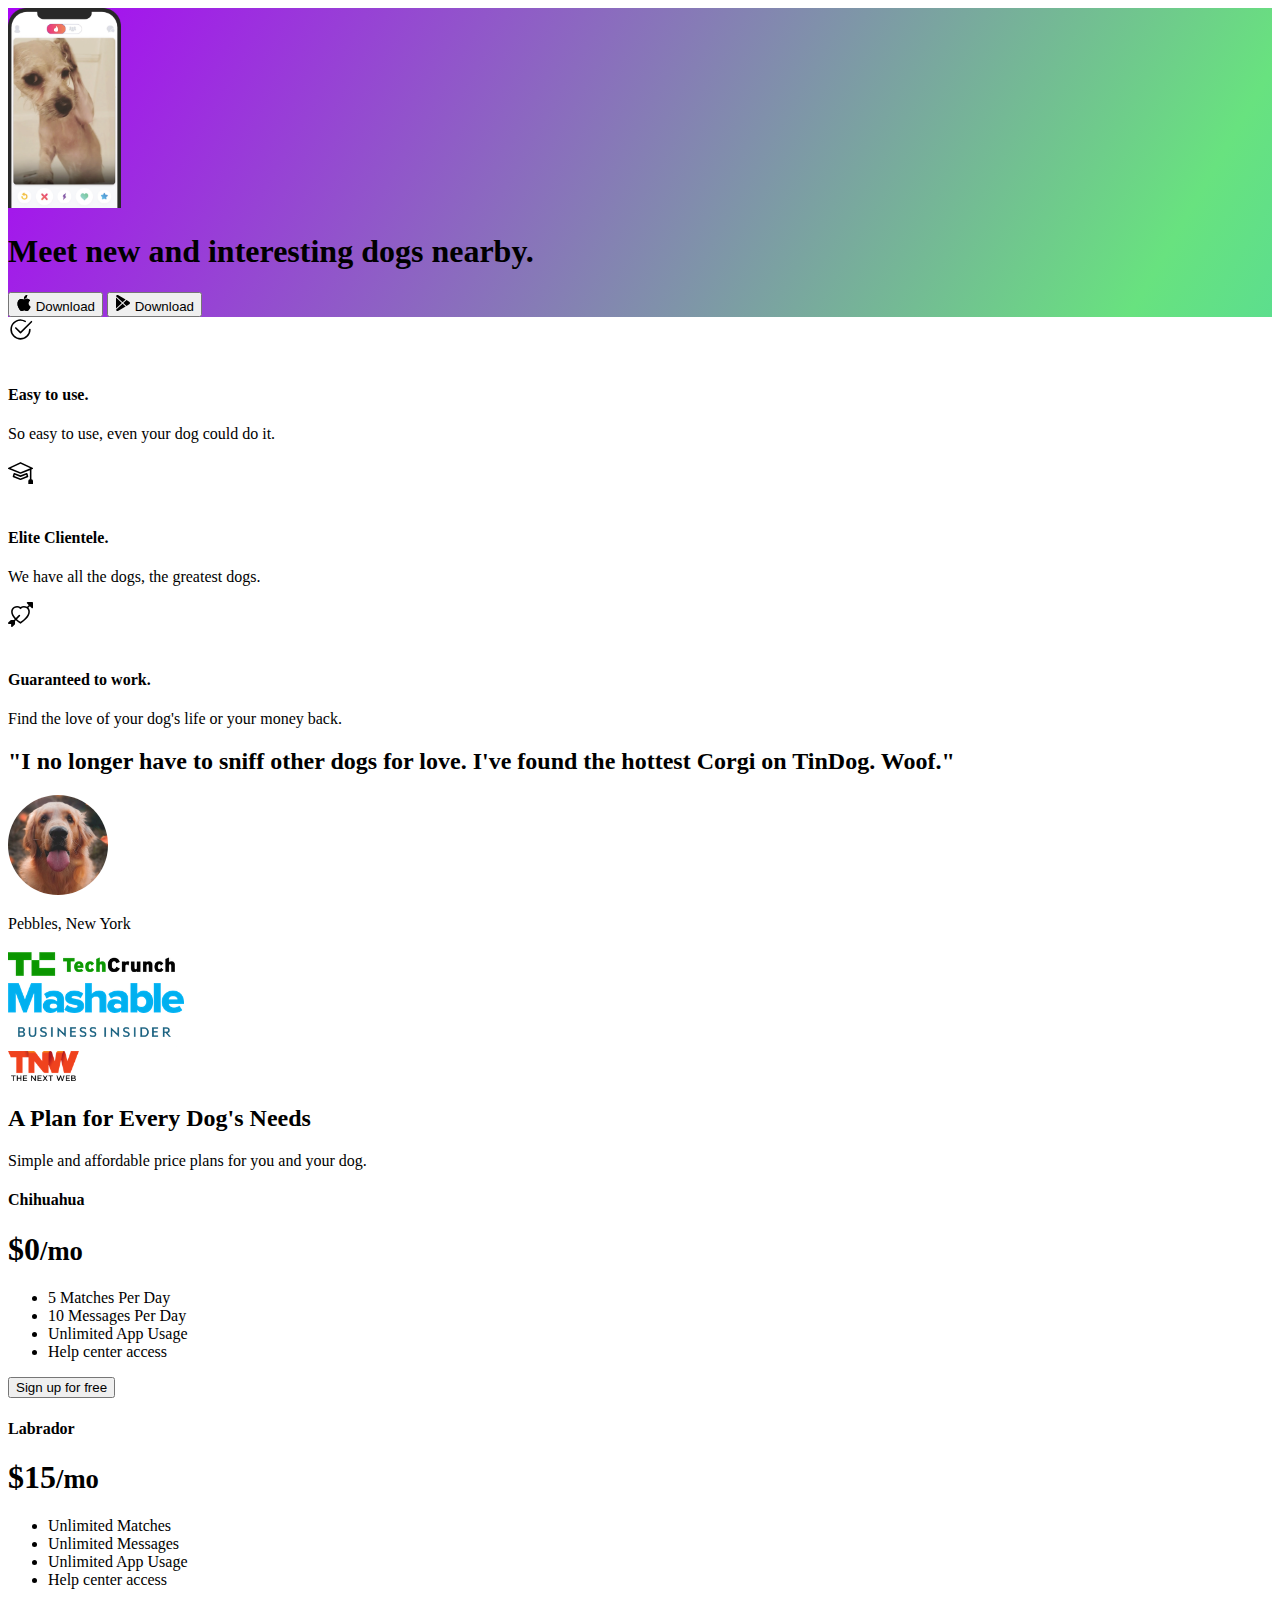
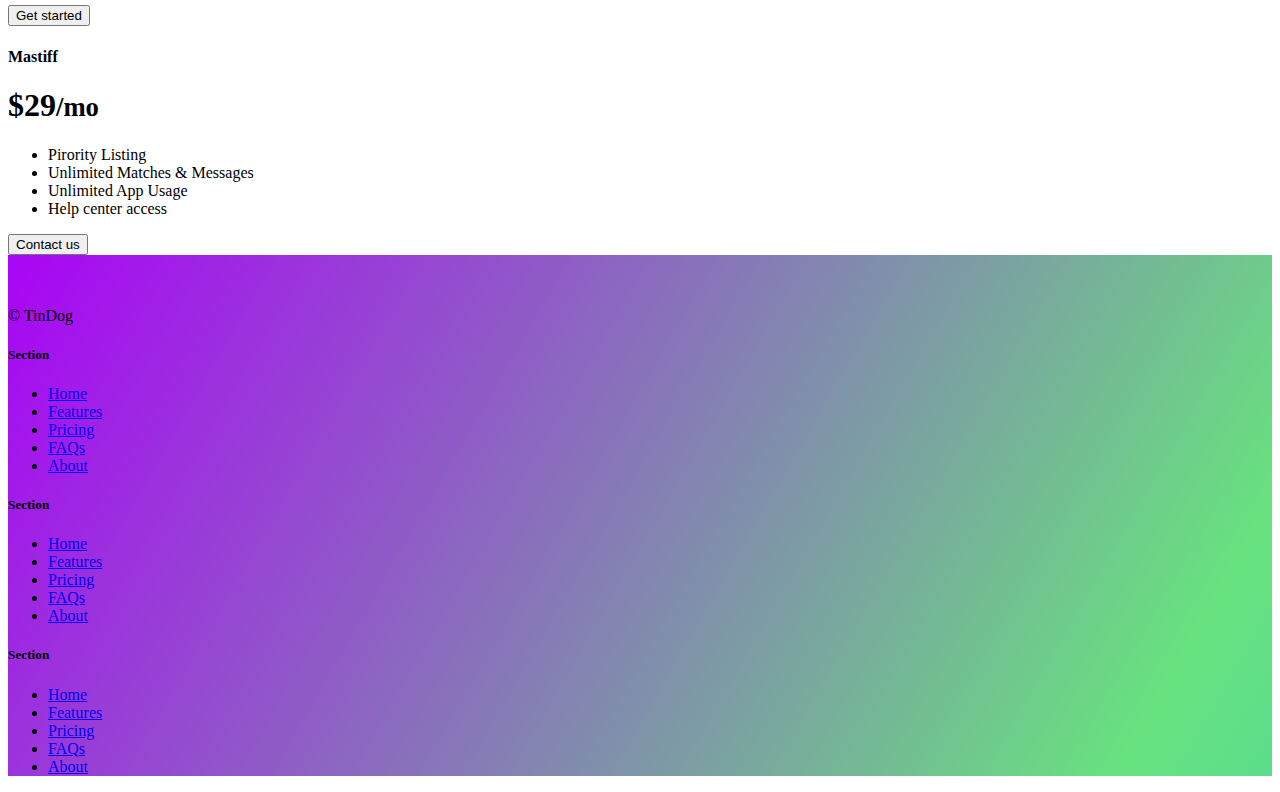
<file: TinDog Project/index.html>
<!DOCTYPE html>
<html lang="en">

<head>
  <meta charset="UTF-8">
  <meta name="viewport" content="width=device-width, initial-scale=1.0">
  <title>TinDog</title>
  <link href="https://cdn.jsdelivr.net/npm/bootstrap@5.3.0-alpha3/dist/css/bootstrap.min.css" rel="stylesheet"
    integrity="sha384-KK94CHFLLe+nY2dmCWGMq91rCGa5gtU4mk92HdvYe+M/SXH301p5ILy+dN9+nJOZ" crossorigin="anonymous">
  <link rel="stylesheet" href="./css/solution.css">
</head>

<body>

  <!-- Title -->
  <section id="title" class="gradient-background">
    <div class="container col-xxl-8 px-4 pt-5">
      <div class="row flex-lg-row-reverse align-items-center g-5 pt-5 ">
        <div class="col-10 col-sm-8 col-lg-6">
          <img src="./images/iphone.png" class="d-block mx-lg-auto img-fluid" alt="app" height="200" loading="lazy">
        </div>
        <div class="col-lg-6">
          <h1 class="display-5 fw-bold text-body-emphasis lh-1 mb-3">Meet new and interesting dogs nearby.</h1>

          <div class="d-grid gap-2 d-md-flex justify-content-md-start">
            <button type="button" class="btn btn-light btn-lg px-4 me-md-2" fdprocessedid="wslpta">
              <svg xmlns="http://www.w3.org/2000/svg" width="16" height="16" fill="currentColor"
                class="bi bi-apple mb-1" viewBox="0 0 16 16">
                <path
                  d="M11.182.008C11.148-.03 9.923.023 8.857 1.18c-1.066 1.156-.902 2.482-.878 2.516.024.034 1.52.087 2.475-1.258.955-1.345.762-2.391.728-2.43Zm3.314 11.733c-.048-.096-2.325-1.234-2.113-3.422.212-2.189 1.675-2.789 1.698-2.854.023-.065-.597-.79-1.254-1.157a3.692 3.692 0 0 0-1.563-.434c-.108-.003-.483-.095-1.254.116-.508.139-1.653.589-1.968.607-.316.018-1.256-.522-2.267-.665-.647-.125-1.333.131-1.824.328-.49.196-1.422.754-2.074 2.237-.652 1.482-.311 3.83-.067 4.56.244.729.625 1.924 1.273 2.796.576.984 1.34 1.667 1.659 1.899.319.232 1.219.386 1.843.067.502-.308 1.408-.485 1.766-.472.357.013 1.061.154 1.782.539.571.197 1.111.115 1.652-.105.541-.221 1.324-1.059 2.238-2.758.347-.79.505-1.217.473-1.282Z" />
                <path
                  d="M11.182.008C11.148-.03 9.923.023 8.857 1.18c-1.066 1.156-.902 2.482-.878 2.516.024.034 1.52.087 2.475-1.258.955-1.345.762-2.391.728-2.43Zm3.314 11.733c-.048-.096-2.325-1.234-2.113-3.422.212-2.189 1.675-2.789 1.698-2.854.023-.065-.597-.79-1.254-1.157a3.692 3.692 0 0 0-1.563-.434c-.108-.003-.483-.095-1.254.116-.508.139-1.653.589-1.968.607-.316.018-1.256-.522-2.267-.665-.647-.125-1.333.131-1.824.328-.49.196-1.422.754-2.074 2.237-.652 1.482-.311 3.83-.067 4.56.244.729.625 1.924 1.273 2.796.576.984 1.34 1.667 1.659 1.899.319.232 1.219.386 1.843.067.502-.308 1.408-.485 1.766-.472.357.013 1.061.154 1.782.539.571.197 1.111.115 1.652-.105.541-.221 1.324-1.059 2.238-2.758.347-.79.505-1.217.473-1.282Z" />
              </svg> Download</button>
            <button type="button" class="btn btn-outline-light btn-lg px-4" fdprocessedid="qj1rfo"><svg
                xmlns="http://www.w3.org/2000/svg" width="16" height="16" fill="currentColor"
                class="bi bi-google-play mb-1" viewBox="0 0 16 16">
                <path
                  d="M14.222 9.374c1.037-.61 1.037-2.137 0-2.748L11.528 5.04 8.32 8l3.207 2.96 2.694-1.586Zm-3.595 2.116L7.583 8.68 1.03 14.73c.201 1.029 1.36 1.61 2.303 1.055l7.294-4.295ZM1 13.396V2.603L6.846 8 1 13.396ZM1.03 1.27l6.553 6.05 3.044-2.81L3.333.215C2.39-.341 1.231.24 1.03 1.27Z" />
              </svg> Download</button>
          </div>
        </div>
      </div>

  </section>
  <!-- Features -->
  <section id="features">
    <div class="container mt-5">
      <div class="row g-4 py-5 row-cols-1 row-cols-lg-3 mt-5">
        <div class="col d-flex align-items-start">
          <div
            class="icon-square text-body-emphasis bg-body-secondary d-inline-flex align-items-center justify-content-center fs-4 flex-shrink-0 me-3">
            <svg xmlns="http://www.w3.org/2000/svg" height="25" fill="currentColor" class="bi bi-check2-circle"
              viewBox="0 0 16 16">
              <path
                d="M2.5 8a5.5 5.5 0 0 1 8.25-4.764.5.5 0 0 0 .5-.866A6.5 6.5 0 1 0 14.5 8a.5.5 0 0 0-1 0 5.5 5.5 0 1 1-11 0z" />
              <path
                d="M15.354 3.354a.5.5 0 0 0-.708-.708L8 9.293 5.354 6.646a.5.5 0 1 0-.708.708l3 3a.5.5 0 0 0 .708 0l7-7z" />
            </svg>

          </div>
          <div>
            <h4 class="fs-2">Easy to use.</h4>
            <p>So easy to use, even your dog could do it.</p>

          </div>
        </div>
        <div class="col d-flex align-items-start">
          <div
            class="icon-square text-body-emphasis bg-body-secondary d-inline-flex align-items-center justify-content-center fs-4 flex-shrink-0 me-3">
            <svg xmlns="http://www.w3.org/2000/svg" height="25" fill="currentColor" class="bi bi-mortarboard"
              viewBox="0 0 16 16">
              <path
                d="M8.211 2.047a.5.5 0 0 0-.422 0l-7.5 3.5a.5.5 0 0 0 .025.917l7.5 3a.5.5 0 0 0 .372 0L14 7.14V13a1 1 0 0 0-1 1v2h3v-2a1 1 0 0 0-1-1V6.739l.686-.275a.5.5 0 0 0 .025-.917l-7.5-3.5ZM8 8.46 1.758 5.965 8 3.052l6.242 2.913L8 8.46Z" />
              <path
                d="M4.176 9.032a.5.5 0 0 0-.656.327l-.5 1.7a.5.5 0 0 0 .294.605l4.5 1.8a.5.5 0 0 0 .372 0l4.5-1.8a.5.5 0 0 0 .294-.605l-.5-1.7a.5.5 0 0 0-.656-.327L8 10.466 4.176 9.032Zm-.068 1.873.22-.748 3.496 1.311a.5.5 0 0 0 .352 0l3.496-1.311.22.748L8 12.46l-3.892-1.556Z" />
            </svg>
          </div>
          <div>
            <h4 class="fs-2">Elite Clientele.</h4>
            <p>We have all the dogs, the greatest dogs.</p>

          </div>
        </div>
        <div class="col d-flex align-items-start">
          <div
            class="icon-square text-body-emphasis bg-body-secondary d-inline-flex align-items-center justify-content-center fs-4 flex-shrink-0 me-3">
            <svg xmlns="http://www.w3.org/2000/svg" height="25" fill="currentColor" class="bi bi-arrow-through-heart"
              viewBox="0 0 16 16">
              <path fill-rule="evenodd"
                d="M2.854 15.854A.5.5 0 0 1 2 15.5V14H.5a.5.5 0 0 1-.354-.854l1.5-1.5A.5.5 0 0 1 2 11.5h1.793l.53-.53c-.771-.802-1.328-1.58-1.704-2.32-.798-1.575-.775-2.996-.213-4.092C3.426 2.565 6.18 1.809 8 3.233c1.25-.98 2.944-.928 4.212-.152L13.292 2 12.147.854A.5.5 0 0 1 12.5 0h3a.5.5 0 0 1 .5.5v3a.5.5 0 0 1-.854.354L14 2.707l-1.006 1.006c.236.248.44.531.6.845.562 1.096.585 2.517-.213 4.092-.793 1.563-2.395 3.288-5.105 5.08L8 13.912l-.276-.182a21.86 21.86 0 0 1-2.685-2.062l-.539.54V14a.5.5 0 0 1-.146.354l-1.5 1.5Zm2.893-4.894A20.419 20.419 0 0 0 8 12.71c2.456-1.666 3.827-3.207 4.489-4.512.679-1.34.607-2.42.215-3.185-.817-1.595-3.087-2.054-4.346-.761L8 4.62l-.358-.368c-1.259-1.293-3.53-.834-4.346.761-.392.766-.464 1.845.215 3.185.323.636.815 1.33 1.519 2.065l1.866-1.867a.5.5 0 1 1 .708.708L5.747 10.96Z" />
            </svg>
          </div>
          <div>
            <h4 class="fs-2">Guaranteed to work.</h4>
            <p>Find the love of your dog's life or your money back.</p>

          </div>
        </div>
      </div>
    </div>
  </section>
  <!-- Testimonial -->
  <div class="my-5">
    <div class="p-5 text-center bg-body-tertiary">
      <div class="container py-5">
        <h2 class="text-body-emphasis">"I no longer have to sniff other dogs for love. I've found the hottest Corgi on
          TinDog. Woof."</h2>
        <img class="profile-img mt-5" src="./images/dog-img.jpg" alt="dog image">
        <p class="col-lg-8 mx-auto lead mt-2">
          Pebbles, New York
        </p>
      </div>
      <div class="container">
        <div class="row">
          <div class="col-lg-3 col-sm-12">
            <img src="./images/techcrunch.png" alt="techcrunch" height="30">
          </div>
          <div class="col-lg-3 col-sm-12">
            <img src="./images/mashable.png" alt="mashable" height="30">
          </div>
          <div class="col-lg-3 col-sm-12">
            <img src="./images/bizinsider.png" alt="bizinsider" height="30">
          </div>
          <div class="col-lg-3 col-sm-12">
            <img src="./images/tnw.png" alt="tnw" height="30">
          </div>
        </div>
      </div>
    </div>
  </div>
  </section>
  <!-- Pricing -->
  <section id="pricing">
    <div class="container">
      <div class="pricing-header p-3 pb-md-4 mx-auto text-center">
        <h2 class="display-4 fw-normal">A Plan for Every Dog's Needs</h2>
        <p class="fs-5 text-body-secondary">Simple and affordable price plans for you and your dog.
        </p>
      </div>
      <div class="row row-cols-1 row-cols-md-3 mb-3 text-center">
        <div class="col">
          <div class="card mb-4 rounded-3 shadow-sm">
            <div class="card-header py-3">
              <h4 class="my-0 fw-normal">Chihuahua
              </h4>
            </div>
            <div class="card-body">
              <h1 class="card-title pricing-card-title">$0<small class="text-body-secondary fw-light">/mo</small></h1>
              <ul class="list-unstyled mt-3 mb-4">
                <li>5 Matches Per Day</li>
                <li>10 Messages Per Day</li>
                <li> Unlimited App Usage</li>
                <li>Help center access</li>
              </ul>
              <button type="button" class="w-100 btn btn-lg btn-outline-dark">Sign up for free</button>
            </div>
          </div>
        </div>
        <div class="col">
          <div class="card mb-4 rounded-3 shadow-sm">
            <div class="card-header py-3">
              <h4 class="my-0 fw-normal"> Labrador</h4>
            </div>
            <div class="card-body">
              <h1 class="card-title pricing-card-title">$15<small class="text-body-secondary fw-light">/mo</small></h1>
              <ul class="list-unstyled mt-3 mb-4">
                <li> Unlimited Matches</li>
                <li>Unlimited Messages</li>
                <li>Unlimited App Usage</li>
                <li>Help center access</li>
              </ul>
              <button type="button" class="w-100 btn btn-lg btn-dark">Get started</button>
            </div>
          </div>
        </div>
        <div class="col">
          <div class="card mb-4 rounded-3 shadow-sm border-dark">
            <div class="card-header py-3 text-bg-dark border-dark">
              <h4 class="my-0 fw-normal"> Mastiff</h4>
            </div>
            <div class="card-body">
              <h1 class="card-title pricing-card-title">$29<small class="text-body-secondary fw-light">/mo</small></h1>
              <ul class="list-unstyled mt-3 mb-4">
                <li>Pirority Listing</li>
                <li> Unlimited Matches & Messages</li>
                <li> Unlimited App Usage</li>
                <li>Help center access</li>
              </ul>
              <button type="button" class="w-100 btn btn-lg btn-dark">Contact us</button>
            </div>
          </div>
        </div>
      </div>
    </div>

  </section>
  <!-- Footer -->
  <section id="footer" class="gradient-background  ">
    <div class="container ">

      <footer class="row row-cols-1 row-cols-sm-2 row-cols-md-5 py-5 mt-5 border-top">
        <div class="col mb-3">
          <a href="/" class="d-flex align-items-center mb-3 link-body-emphasis text-decoration-none">
            <svg class="bi me-2" width="40" height="32">
              <use xlink:href="#bootstrap"></use>
            </svg>
          </a>
          <p class="text-body-dark">© TinDog</p>
        </div>

        <div class="col mb-3">

        </div>

        <div class="col mb-3">
          <h5>Section</h5>
          <ul class="nav flex-column">
            <li class="nav-item mb-2"><a href="#" class="nav-link p-0 text-body-secondary">Home</a></li>
            <li class="nav-item mb-2"><a href="#" class="nav-link p-0 text-body-secondary">Features</a></li>
            <li class="nav-item mb-2"><a href="#" class="nav-link p-0 text-body-secondary">Pricing</a></li>
            <li class="nav-item mb-2"><a href="#" class="nav-link p-0 text-body-secondary">FAQs</a></li>
            <li class="nav-item mb-2"><a href="#" class="nav-link p-0 text-body-secondary">About</a></li>
          </ul>
        </div>

        <div class="col mb-3">
          <h5>Section</h5>
          <ul class="nav flex-column">
            <li class="nav-item mb-2"><a href="#" class="nav-link p-0 text-body-secondary">Home</a></li>
            <li class="nav-item mb-2"><a href="#" class="nav-link p-0 text-body-secondary">Features</a></li>
            <li class="nav-item mb-2"><a href="#" class="nav-link p-0 text-body-secondary">Pricing</a></li>
            <li class="nav-item mb-2"><a href="#" class="nav-link p-0 text-body-secondary">FAQs</a></li>
            <li class="nav-item mb-2"><a href="#" class="nav-link p-0 text-body-secondary">About</a></li>
          </ul>
        </div>

        <div class="col mb-3">
          <h5>Section</h5>
          <ul class="nav flex-column">
            <li class="nav-item mb-2"><a href="#" class="nav-link p-0 text-body-secondary">Home</a></li>
            <li class="nav-item mb-2"><a href="#" class="nav-link p-0 text-body-secondary">Features</a></li>
            <li class="nav-item mb-2"><a href="#" class="nav-link p-0 text-body-secondary">Pricing</a></li>
            <li class="nav-item mb-2"><a href="#" class="nav-link p-0 text-body-secondary">FAQs</a></li>
            <li class="nav-item mb-2"><a href="#" class="nav-link p-0 text-body-secondary">About</a></li>
          </ul>
        </div>
      </footer>
    </div>
  </section>


</body>

</html>
</file>
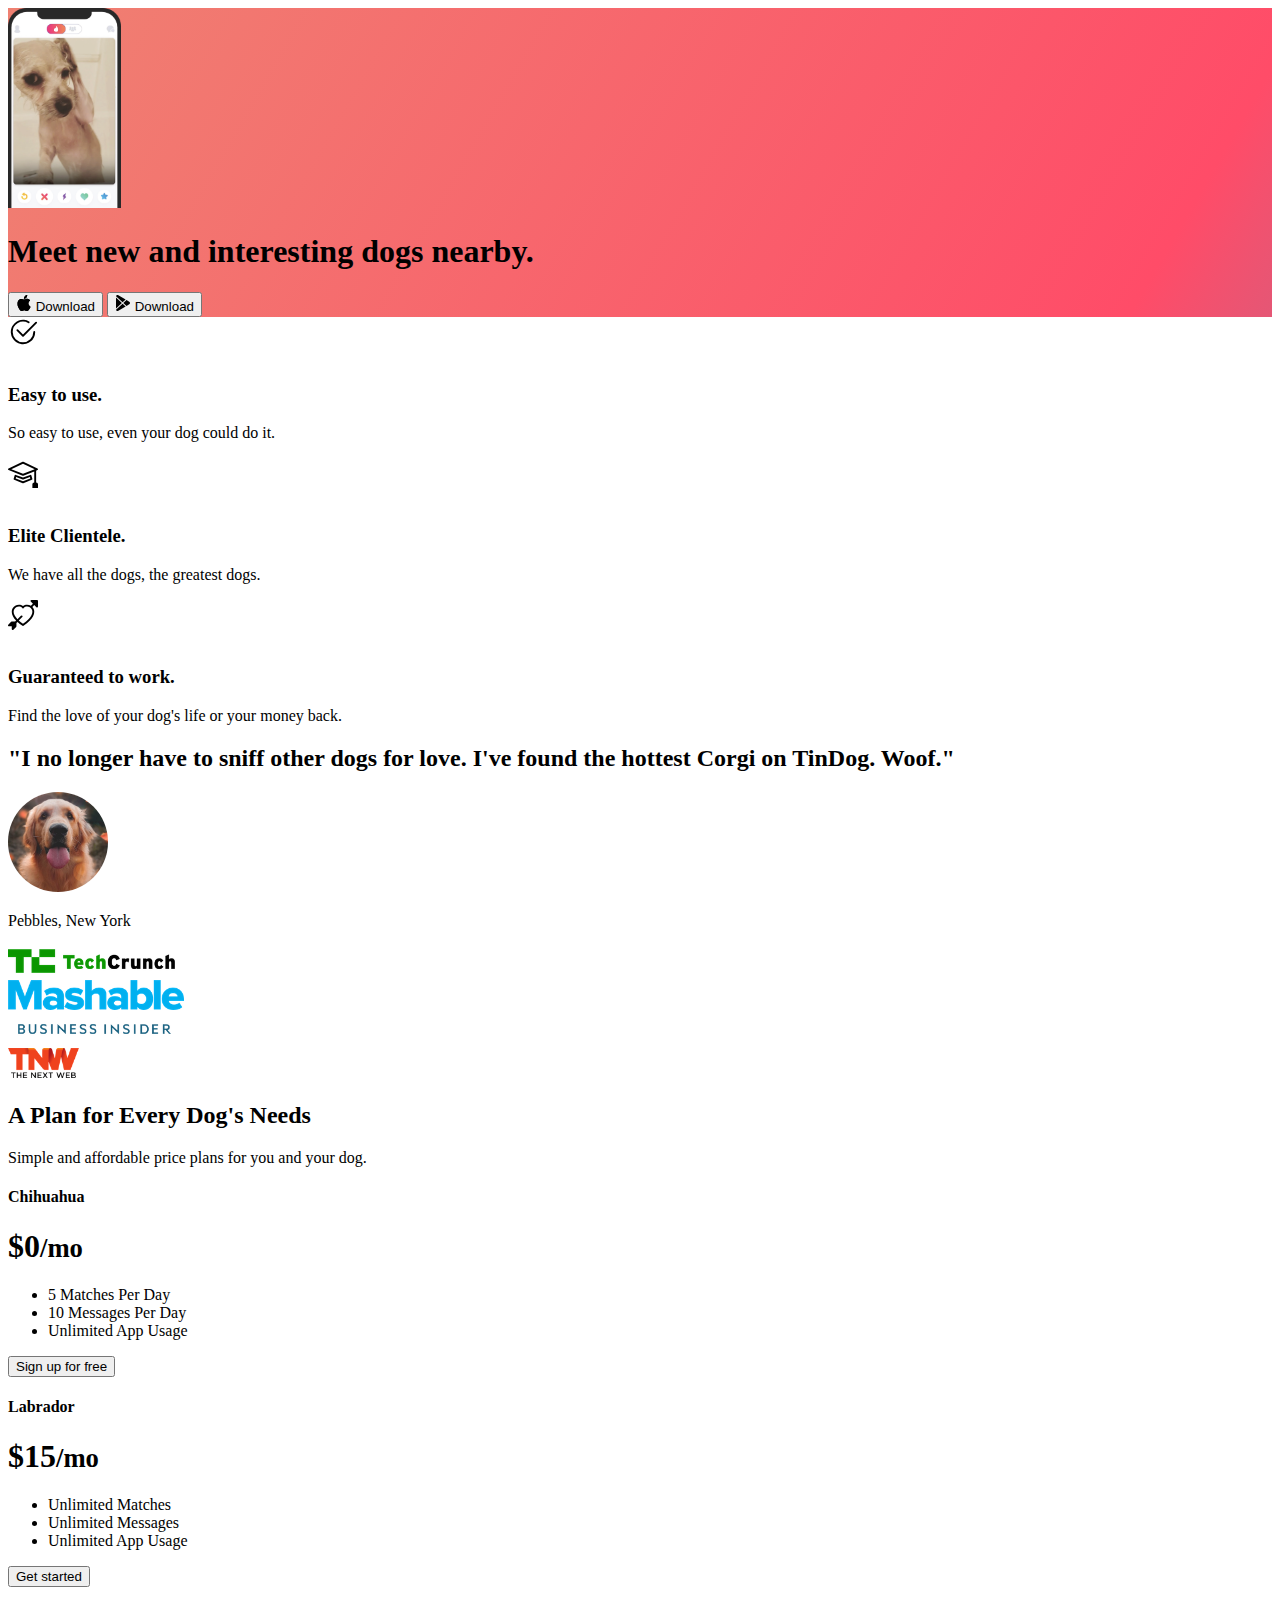
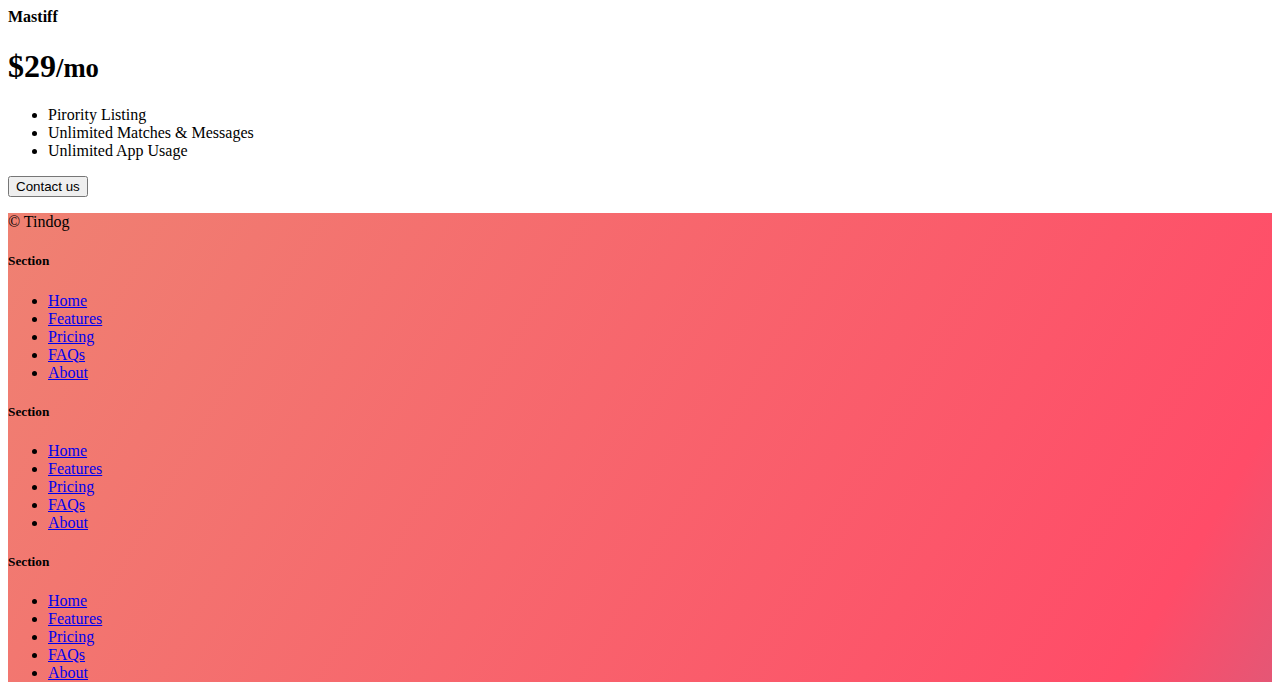
<file: TinDog Project/solution.html>
<!DOCTYPE html>
<html lang="en">

<head>
  <meta charset="UTF-8">
  <meta name="viewport" content="width=device-width, initial-scale=1.0">
  <title>TinDog</title>
  <link href="https://cdn.jsdelivr.net/npm/bootstrap@5.3.0-alpha3/dist/css/bootstrap.min.css" rel="stylesheet"
    integrity="sha384-KK94CHFLLe+nY2dmCWGMq91rCGa5gtU4mk92HdvYe+M/SXH301p5ILy+dN9+nJOZ" crossorigin="anonymous">
  <link rel="stylesheet" href="./css/style.css">
</head>

<body>


  <!-- Title -->
  <section id="title" class="gradient-background">

    <div class="container col-xxl-8 px-4 pt-5">
      <div class="row flex-lg-row-reverse align-items-center g-5 pt-5">
        <div class="col-10 col-sm-8 col-lg-6">
          <img src="./images/iphone.png" class="d-block mx-lg-auto img-fluid" alt="app" height="200"
            loading="lazy">
        </div>
        <div class="col-lg-6">
          <h1 class="display-5 fw-bold text-body-emphasis lh-1 mb-3">Meet new and interesting dogs nearby.</h1>

          <div class="d-grid gap-2 d-md-flex justify-content-md-start">
            <button type="button" class="btn btn-light btn-lg px-4 me-md-2"><svg xmlns="http://www.w3.org/2000/svg"
                width="16" height="16" fill="currentColor" class="bi bi-apple mb-1" viewBox="0 0 16 16">
                <path
                  d="M11.182.008C11.148-.03 9.923.023 8.857 1.18c-1.066 1.156-.902 2.482-.878 2.516.024.034 1.52.087 2.475-1.258.955-1.345.762-2.391.728-2.43Zm3.314 11.733c-.048-.096-2.325-1.234-2.113-3.422.212-2.189 1.675-2.789 1.698-2.854.023-.065-.597-.79-1.254-1.157a3.692 3.692 0 0 0-1.563-.434c-.108-.003-.483-.095-1.254.116-.508.139-1.653.589-1.968.607-.316.018-1.256-.522-2.267-.665-.647-.125-1.333.131-1.824.328-.49.196-1.422.754-2.074 2.237-.652 1.482-.311 3.83-.067 4.56.244.729.625 1.924 1.273 2.796.576.984 1.34 1.667 1.659 1.899.319.232 1.219.386 1.843.067.502-.308 1.408-.485 1.766-.472.357.013 1.061.154 1.782.539.571.197 1.111.115 1.652-.105.541-.221 1.324-1.059 2.238-2.758.347-.79.505-1.217.473-1.282Z" />
                <path
                  d="M11.182.008C11.148-.03 9.923.023 8.857 1.18c-1.066 1.156-.902 2.482-.878 2.516.024.034 1.52.087 2.475-1.258.955-1.345.762-2.391.728-2.43Zm3.314 11.733c-.048-.096-2.325-1.234-2.113-3.422.212-2.189 1.675-2.789 1.698-2.854.023-.065-.597-.79-1.254-1.157a3.692 3.692 0 0 0-1.563-.434c-.108-.003-.483-.095-1.254.116-.508.139-1.653.589-1.968.607-.316.018-1.256-.522-2.267-.665-.647-.125-1.333.131-1.824.328-.49.196-1.422.754-2.074 2.237-.652 1.482-.311 3.83-.067 4.56.244.729.625 1.924 1.273 2.796.576.984 1.34 1.667 1.659 1.899.319.232 1.219.386 1.843.067.502-.308 1.408-.485 1.766-.472.357.013 1.061.154 1.782.539.571.197 1.111.115 1.652-.105.541-.221 1.324-1.059 2.238-2.758.347-.79.505-1.217.473-1.282Z" />
              </svg> Download</button>
            <button type="button" class="btn btn-outline-light btn-lg px-4"><svg xmlns="http://www.w3.org/2000/svg"
                width="16" height="16" fill="currentColor" class="bi bi-google-play mb-1" viewBox="0 0 16 16">
                <path
                  d="M14.222 9.374c1.037-.61 1.037-2.137 0-2.748L11.528 5.04 8.32 8l3.207 2.96 2.694-1.586Zm-3.595 2.116L7.583 8.68 1.03 14.73c.201 1.029 1.36 1.61 2.303 1.055l7.294-4.295ZM1 13.396V2.603L6.846 8 1 13.396ZM1.03 1.27l6.553 6.05 3.044-2.81L3.333.215C2.39-.341 1.231.24 1.03 1.27Z" />
              </svg> Download</button>
          </div>
        </div>
      </div>
    </div>
  </section>
  <!-- Features -->
  <section id="features">
    <div class="container mt-5">
      <div class="row g-4 py-5 row-cols-1 row-cols-lg-3">
        <div class="col d-flex align-items-start">
          <div
            class="icon-square text-body-emphasis bg-body-secondary d-inline-flex align-items-center justify-content-center fs-4 flex-shrink-0 me-3">
            <svg xmlns="http://www.w3.org/2000/svg" height="30" fill="currentColor" class="bi bi-check2-circle"
              viewBox="0 0 16 16">
              <path
                d="M2.5 8a5.5 5.5 0 0 1 8.25-4.764.5.5 0 0 0 .5-.866A6.5 6.5 0 1 0 14.5 8a.5.5 0 0 0-1 0 5.5 5.5 0 1 1-11 0z" />
              <path
                d="M15.354 3.354a.5.5 0 0 0-.708-.708L8 9.293 5.354 6.646a.5.5 0 1 0-.708.708l3 3a.5.5 0 0 0 .708 0l7-7z" />
            </svg>
          </div>
          <div>
            <h3 class="fs-2">Easy to use.</h3>
            <p>So easy to use, even your dog could do it.</p>

          </div>
        </div>
        <div class="col d-flex align-items-start">
          <div
            class="icon-square text-body-emphasis bg-body-secondary d-inline-flex align-items-center justify-content-center fs-4 flex-shrink-0 me-3">
            <svg xmlns="http://www.w3.org/2000/svg" height="30" fill="currentColor" class="bi bi-mortarboard"
              viewBox="0 0 16 16">
              <path
                d="M8.211 2.047a.5.5 0 0 0-.422 0l-7.5 3.5a.5.5 0 0 0 .025.917l7.5 3a.5.5 0 0 0 .372 0L14 7.14V13a1 1 0 0 0-1 1v2h3v-2a1 1 0 0 0-1-1V6.739l.686-.275a.5.5 0 0 0 .025-.917l-7.5-3.5ZM8 8.46 1.758 5.965 8 3.052l6.242 2.913L8 8.46Z" />
              <path
                d="M4.176 9.032a.5.5 0 0 0-.656.327l-.5 1.7a.5.5 0 0 0 .294.605l4.5 1.8a.5.5 0 0 0 .372 0l4.5-1.8a.5.5 0 0 0 .294-.605l-.5-1.7a.5.5 0 0 0-.656-.327L8 10.466 4.176 9.032Zm-.068 1.873.22-.748 3.496 1.311a.5.5 0 0 0 .352 0l3.496-1.311.22.748L8 12.46l-3.892-1.556Z" />
            </svg>
          </div>
          <div>
            <h3 class="fs-2">Elite Clientele.</h3>
            <p>We have all the dogs, the greatest dogs.</p>

          </div>
        </div>
        <div class="col d-flex align-items-start">
          <div
            class="icon-square text-body-emphasis bg-body-secondary d-inline-flex align-items-center justify-content-center fs-4 flex-shrink-0 me-3">
            <svg xmlns="http://www.w3.org/2000/svg" height="30" fill="currentColor" class="bi bi-arrow-through-heart"
              viewBox="0 0 16 16">
              <path fill-rule="evenodd"
                d="M2.854 15.854A.5.5 0 0 1 2 15.5V14H.5a.5.5 0 0 1-.354-.854l1.5-1.5A.5.5 0 0 1 2 11.5h1.793l.53-.53c-.771-.802-1.328-1.58-1.704-2.32-.798-1.575-.775-2.996-.213-4.092C3.426 2.565 6.18 1.809 8 3.233c1.25-.98 2.944-.928 4.212-.152L13.292 2 12.147.854A.5.5 0 0 1 12.5 0h3a.5.5 0 0 1 .5.5v3a.5.5 0 0 1-.854.354L14 2.707l-1.006 1.006c.236.248.44.531.6.845.562 1.096.585 2.517-.213 4.092-.793 1.563-2.395 3.288-5.105 5.08L8 13.912l-.276-.182a21.86 21.86 0 0 1-2.685-2.062l-.539.54V14a.5.5 0 0 1-.146.354l-1.5 1.5Zm2.893-4.894A20.419 20.419 0 0 0 8 12.71c2.456-1.666 3.827-3.207 4.489-4.512.679-1.34.607-2.42.215-3.185-.817-1.595-3.087-2.054-4.346-.761L8 4.62l-.358-.368c-1.259-1.293-3.53-.834-4.346.761-.392.766-.464 1.845.215 3.185.323.636.815 1.33 1.519 2.065l1.866-1.867a.5.5 0 1 1 .708.708L5.747 10.96Z" />
            </svg>
          </div>
          <div>
            <h3 class="fs-2">Guaranteed to work.</h3>
            <p>Find the love of your dog's life or your money back.</p>

          </div>
        </div>
      </div>
    </div>
  </section>
  <!-- Testimonial -->
  <section id="testimonial">
    <div class="my-5">
      <div class="p-5 text-center bg-body-tertiary">
        <div class="container py-5">
          <h2 class="text-body-emphasis">"I no longer have to sniff other dogs for love. I've found the hottest Corgi on
            TinDog. Woof."</h2>
          <img class="profile-img mt-5" src="./images/dog-img.jpg" alt="dog image">
          <p class="col-lg-8 mx-auto lead mt-2">
            Pebbles, New York
          </p>
        </div>

        <div class="container">
          <div class="row">
            <div class="col-lg-3 col-sm-12">
              <img src="./images/techcrunch.png" alt="techcrunch" height="30">
            </div>
            <div class="col-lg-3 col-sm-12">
              <img src="./images/mashable.png" alt="mashable" height="30">
            </div>
            <div class="col-lg-3 col-sm-12">
              <img src="./images/bizinsider.png" alt="bizinsider" height="30">
            </div>
            <div class="col-lg-3 col-sm-12">
              <img src="./images/tnw.png" alt="tnw" height="30">
            </div>
          </div>
        </div>
      </div>
    </div>
  </section>
  <!-- Pricing -->
  <section id="pricing">
    <div class="container">
      <div class="pricing-header p-3 pb-md-4 mx-auto text-center">
        <h2 class="display-4 fw-normal">A Plan for Every Dog's Needs</h2>
        <p class="fs-5 text-body-secondary">Simple and affordable price plans for you and your dog.
      </div>
      <div class="row row-cols-1 row-cols-md-3 mb-3 text-center">
        <div class="col">
          <div class="card mb-4 rounded-3 shadow-sm">
            <div class="card-header py-3">
              <h4 class="my-0 fw-normal">Chihuahua</h4>
            </div>
            <div class="card-body">
              <h1 class="card-title pricing-card-title">$0<small class="text-body-secondary fw-light">/mo</small></h1>
              <ul class="list-unstyled mt-3 mb-4">
                <li>5 Matches Per Day</li>
                <li>10 Messages Per Day</li>
                <li>Unlimited App Usage</li>
              </ul>
              <button type="button" class="w-100 btn btn-lg btn-outline-dark">Sign up for free</button>
            </div>
          </div>
        </div>
        <div class="col">
          <div class="card mb-4 rounded-3 shadow-sm">
            <div class="card-header py-3">
              <h4 class="my-0 fw-normal">Labrador</h4>
            </div>
            <div class="card-body">
              <h1 class="card-title pricing-card-title">$15<small class="text-body-secondary fw-light">/mo</small></h1>
              <ul class="list-unstyled mt-3 mb-4">
                <li>Unlimited Matches</li>
                <li>Unlimited Messages</li>
                <li>Unlimited App Usage</li>
              </ul>
              <button type="button" class="w-100 btn btn-lg btn-dark">Get started</button>
            </div>
          </div>
        </div>
        <div class="col">
          <div class="card mb-4 rounded-3 shadow-sm border-dark">
            <div class="card-header py-3 text-bg-dark border-dark">
              <h4 class="my-0 fw-normal">Mastiff</h4>
            </div>
            <div class="card-body">
              <h1 class="card-title pricing-card-title">$29<small class="text-body-secondary fw-light">/mo</small></h1>
              <ul class="list-unstyled mt-3 mb-4">
                <li>Pirority Listing</li>
                <li>Unlimited Matches & Messages</li>
                <li>Unlimited App Usage</li>
              </ul>
              <button type="button" class="w-100 btn btn-lg btn-dark">Contact us</button>
            </div>
          </div>
        </div>
      </div>
    </div>
  </section>
  <!-- Footer -->
  <section id="contact" class="gradient-background">
    <div class="container ">
      <footer class="row row-cols-1 row-cols-sm-2 row-cols-md-5 py-5 mt-5 border-top">
        <div class="col mb-3">

          <p class="text-body-secondary">© Tindog</p>
        </div>

        <div class="col mb-3">

        </div>

        <div class="col mb-3">
          <h5>Section</h5>
          <ul class="nav flex-column">
            <li class="nav-item mb-2"><a href="#" class="nav-link p-0 text-body-secondary">Home</a></li>
            <li class="nav-item mb-2"><a href="#" class="nav-link p-0 text-body-secondary">Features</a></li>
            <li class="nav-item mb-2"><a href="#" class="nav-link p-0 text-body-secondary">Pricing</a></li>
            <li class="nav-item mb-2"><a href="#" class="nav-link p-0 text-body-secondary">FAQs</a></li>
            <li class="nav-item mb-2"><a href="#" class="nav-link p-0 text-body-secondary">About</a></li>
          </ul>
        </div>

        <div class="col mb-3">
          <h5>Section</h5>
          <ul class="nav flex-column">
            <li class="nav-item mb-2"><a href="#" class="nav-link p-0 text-body-secondary">Home</a></li>
            <li class="nav-item mb-2"><a href="#" class="nav-link p-0 text-body-secondary">Features</a></li>
            <li class="nav-item mb-2"><a href="#" class="nav-link p-0 text-body-secondary">Pricing</a></li>
            <li class="nav-item mb-2"><a href="#" class="nav-link p-0 text-body-secondary">FAQs</a></li>
            <li class="nav-item mb-2"><a href="#" class="nav-link p-0 text-body-secondary">About</a></li>
          </ul>
        </div>

        <div class="col mb-3">
          <h5>Section</h5>
          <ul class="nav flex-column">
            <li class="nav-item mb-2"><a href="#" class="nav-link p-0 text-body-secondary">Home</a></li>
            <li class="nav-item mb-2"><a href="#" class="nav-link p-0 text-body-secondary">Features</a></li>
            <li class="nav-item mb-2"><a href="#" class="nav-link p-0 text-body-secondary">Pricing</a></li>
            <li class="nav-item mb-2"><a href="#" class="nav-link p-0 text-body-secondary">FAQs</a></li>
            <li class="nav-item mb-2"><a href="#" class="nav-link p-0 text-body-secondary">About</a></li>
          </ul>
        </div>
      </footer>
    </div>
  </section>
</body>

</html>
</file>
<file: TinDog Project/css/solution.css>
.gradient-background {
  background: linear-gradient(300deg, #00bfff, #68e27f, #a904f6);
  background-size: 180% 180%;
  animation: gradient-animation 18s ease infinite;
}

@keyframes gradient-animation {
  0% {
    background-position: 0% 50%;
  }
  50% {
    background-position: 100% 50%;
  }
  100% {
    background-position: 0% 50%;
  }
}

.icon-square {
  width: 3rem;
  height: 3rem;
  border-radius: 0.75rem;
}

.profile-img {
  border-radius: 50%;
  height: 100px;
}
/*
#00bfff, #68e27f, #a904f6
</file>
<file: TinDog Project/css/style.css>
.gradient-background {
  background: linear-gradient(300deg, #11acdf, #ff4c68, #ef8172);
  background-size: 180% 180%;
  animation: gradient-animation 18s ease infinite;
}

@keyframes gradient-animation {
  0% {
    background-position: 0% 50%;
  }
  50% {
    background-position: 100% 50%;
  }
  100% {
    background-position: 0% 50%;
  }
}

.icon-square {
  width: 3rem;
  height: 3rem;
  border-radius: 0.75rem;
}

.profile-img {
  height: 100px;
  border-radius: 50%;
}
</file>
